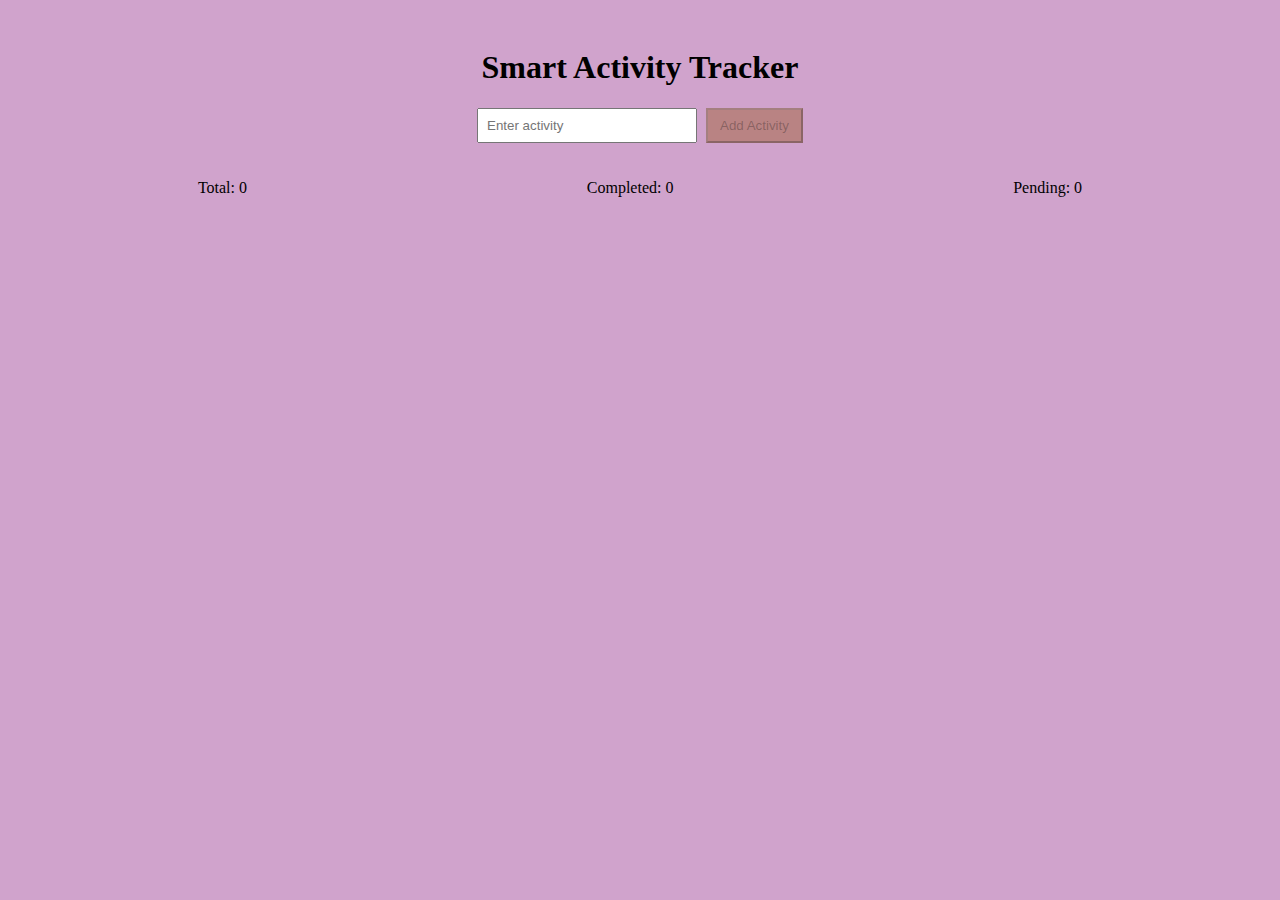
<file: index.html>
<!DOCTYPE html>
<html>
<head>
  <title>Smart Activity Tracker</title>
  <link rel="stylesheet" href="style.css">
</head>
<body>

  <h1>Smart Activity Tracker</h1>

<!-- Input Section -->
  <div class="input-section">
    <input type="text" id="activityInput" placeholder="Enter activity">
    <button id="addBtn" disabled>Add Activity</button>
    <p id="error" class="error"></p>
  </div>

<!-- Stats Section -->
  <div class="stats">
    <p>Total: <span id="total">0</span></p>
    <p>Completed: <span id="completed">0</span></p>
    <p>Pending: <span id="pending">0</span></p>
  </div>

<!-- Activity Cards -->
  <div id="activityList" class="activity-list"></div>

  <script src="script.js"></script>
</body>
</html>
</file>
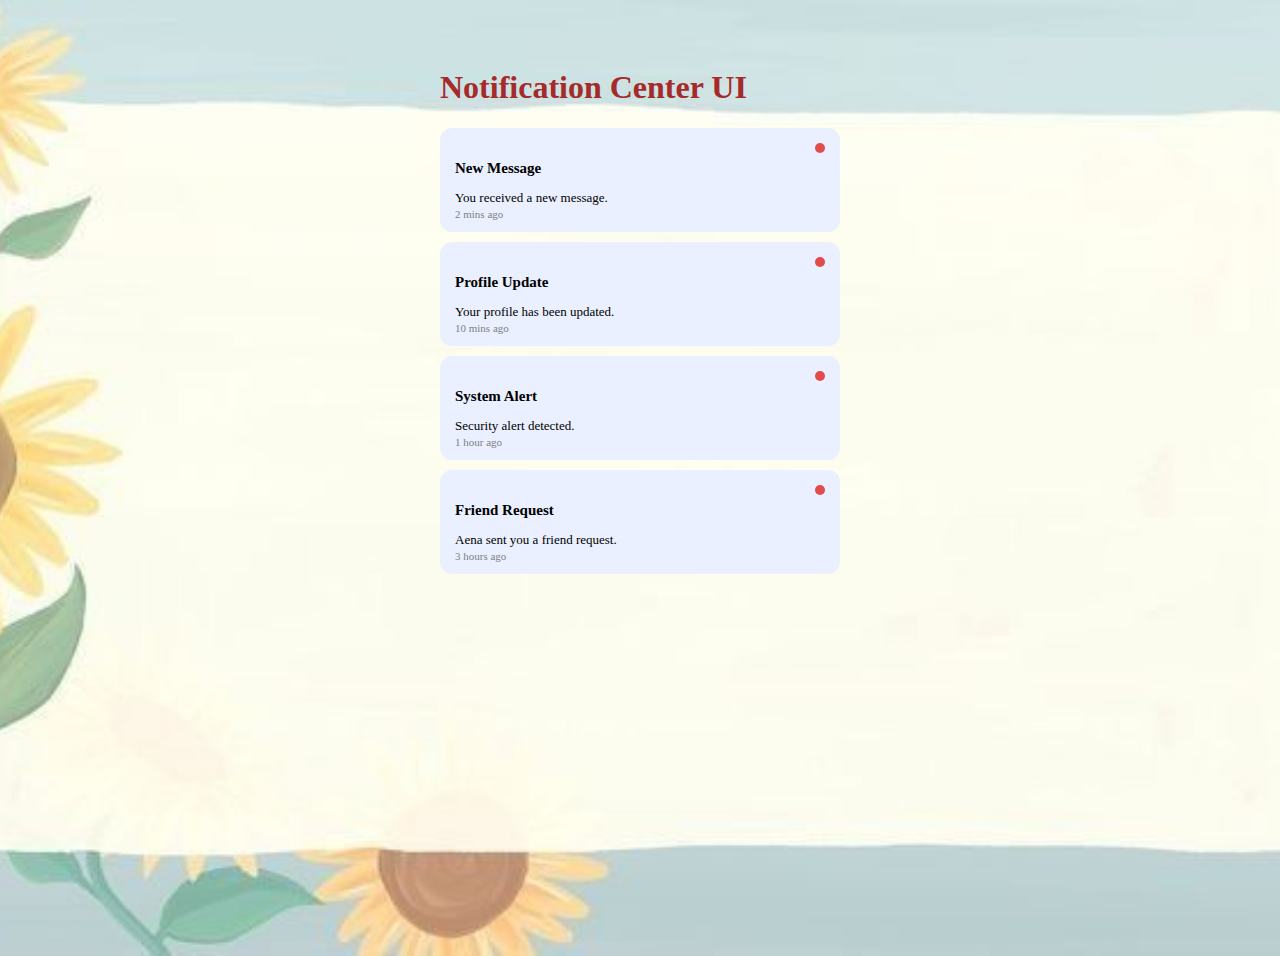
<file: day7-Notification Center UI/index.html>
<html>
<head>
  <title>Notification Center UI</title>
  <link rel="stylesheet" href="style.css">
</head>
<body>

  <div class="center-panel">
    <h1 class="title">Notification Center UI</h1>

    <div class="notification-container">

      <div class="notification unread">
        <div class="content">
          <h4>New Message</h4>
          <p>You received a new message.</p>
          <span class="time">2 mins ago</span>
        </div>
        <span class="status-dot"></span>
      </div>

      <div class="notification unread">
        <div class="content">
          <h4>Profile Update</h4>
          <p>Your profile has been updated.</p>
          <span class="time">10 mins ago</span>
        </div>
        <span class="status-dot"></span>
      </div>

      <div class="notification unread">
        <div class="content">
          <h4>System Alert</h4>
          <p>Security alert detected.</p>
          <span class="time">1 hour ago</span>
        </div>
        <span class="status-dot"></span>
      </div>

      <div class="notification unread">
        <div class="content">
          <h4>Friend Request</h4>
          <p>Aena sent you a friend request.</p>
          <span class="time">3 hours ago</span>
        </div>
        <span class="status-dot"></span>
      </div>

    </div>
  </div>

  <script src="script.js"></script>

</body>
</html>
</file>
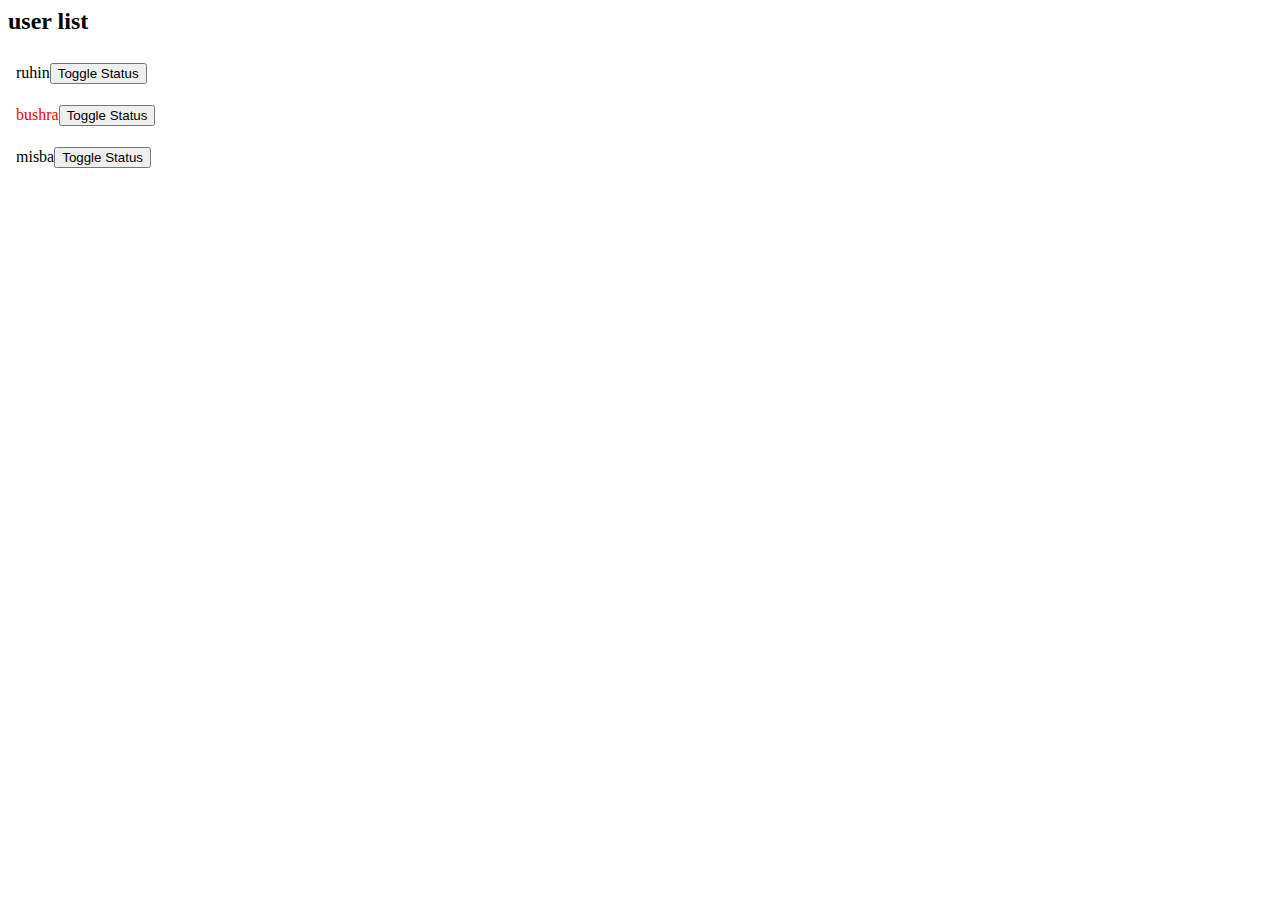
<file: task4.html>
<html>
<head>
<title> Dynamic user list </title>
<style>
    ul {
      list-style-type: none; /* remove bullets */
      padding: 0;            /* remove extra space */
    }

    li {
      padding: 8px;
      margin: 5px 0;

    }
    .inactive {
      color: red;           /* inactive user text color */
    }
  </style>
</head>
<body>
    <h2>user list</h2>
    <ul id="userList"></ul>
    <script src="task4(2).js"></script>
</body>
</html>
</file>
<file: style.css>
body {
       font-family: initial;
       background: rgb(208, 163, 204);
       padding: 20px;
     }

h1 {
     text-align: center; /*for head*/
   }

.input-section {       /*for input section*/
                text-align: center;
                margin-bottom: 20px;
               }

input {             
       padding: 8px;
       width: 200px;
      }

button {
        padding: 8px 12px;
        margin-left: 5px;
        cursor: pointer;
       }

button:disabled {
      background: #b98383;
      cursor: not-allowed;
                }

.error {
       color: red;
       font-size: 14px;
       }

.stats {           /* to show text in horizontal line */
          display: flex;
          justify-content: space-around;
          margin-bottom: 20px;
       }

.activity-list {   /* card in rows */
                display: flex;
                flex-wrap: wrap;
                gap: 15px;
               }

.card {
        background: rgb(210, 201, 206);
        padding: 15px;
        width: 220px;
        border-radius: 8px;
        box-shadow: 0 0 5px rgba(0,0,0,0.1);
      }

.completed {
            opacity: 0.5;
            text-decoration: line-through;
          }
</file>
<file: day7-Notification Center UI/style.css>
body {
  background-image: url(sunflower.jpg);
  background-repeat: no-repeat;
  background-size: cover;
  background-position: center;
  min-height: 100vh;
  font-family: initial;
  display: flex;
  justify-content: center;
  align-items: flex-start; 
  padding: 20px; 
}
h1{
  color:brown;
}

.center-panel {
  width: 400px; 
  margin-top: 20px; 
}

/* Notification card */
.notification {
  position: relative;
  transition: background 0.3s ease, color 0.3s ease, transform 0.2s ease;
  background: #eaf0ff;
  border-radius: 12px;
  padding: 12px 15px; 
  display: flex;
  justify-content: space-between;
  margin-bottom: 10px; 
}

/* Hover effect */
.notification:hover {
  transform: scale(1.01);
  cursor: pointer;
}

/* Text */
.content h4 {
  font-size: 15px; 
  margin-bottom: 4px;
}

.content p {
  font-size: 13px; 
  margin-bottom: 2px;
}

.time {
  font-size: 11px; 
  color: gray;
}

/* Status dot */
.status-dot {
  width: 10px;
  height: 10px;
  background: rgb(227, 75, 75);
  border-radius: 50%;
  position: absolute;
  top: 15px;
  right: 15px;
  z-index: 2;
}

/* Read notifications */
.notification.read {
  background: #ffffff;
  color: #999;
}

.notification.read .status-dot {
  display: none;
}
</file>
